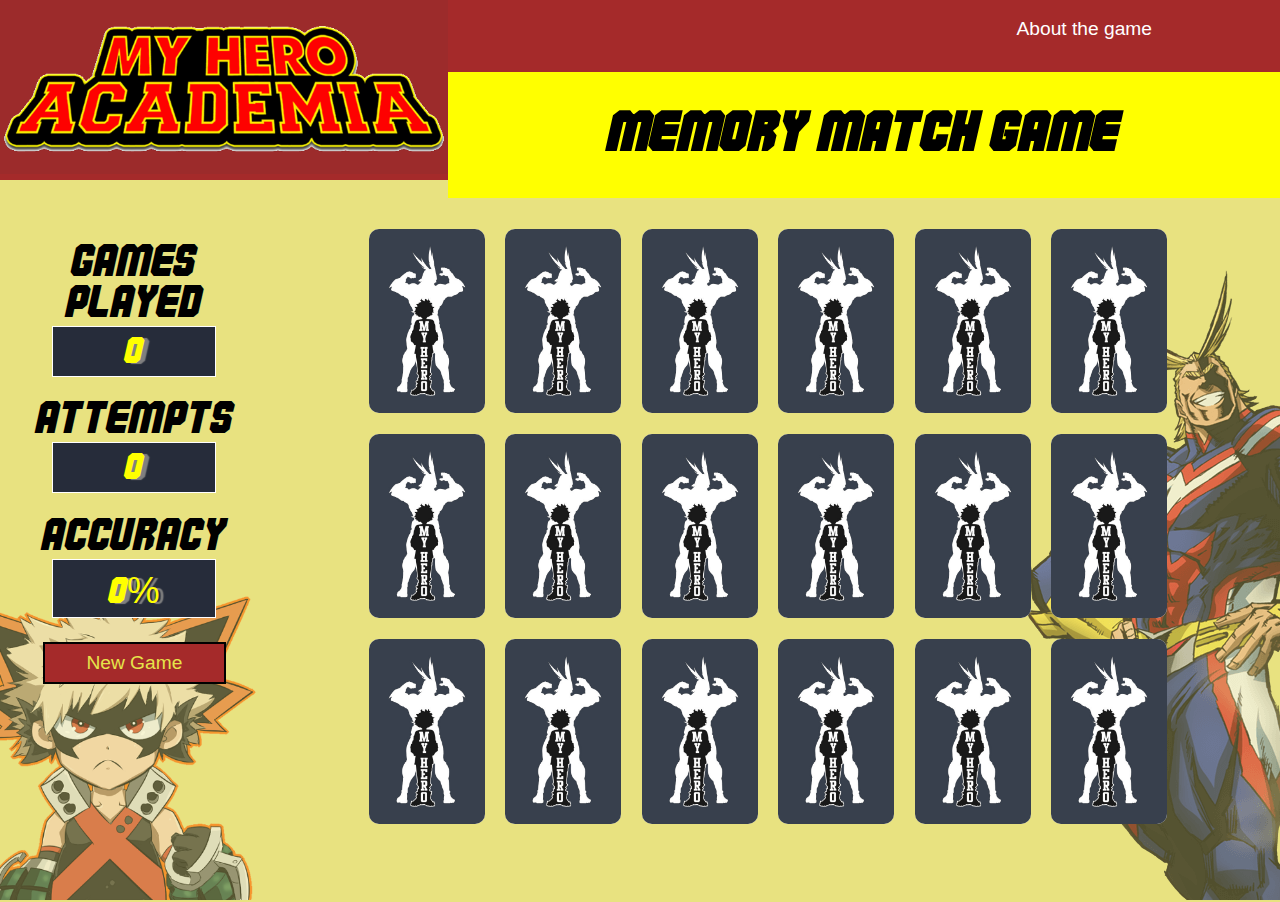
<file: index.html>
<!DOCTYPE html>
<html lang="en">
<head>
    <meta charset="UTF-8">
    <meta name="viewport" content="width=device-width, initial-scale=1">
    <title>My Hero Academia Memory Match</title>
    <script src="https://code.jquery.com/jquery-3.3.1.js"></script>
    <script src="js/app.js"></script>
    <script src="js/main.js"></script>
    <link rel="stylesheet" href="css/style.css">
</head>
<body>
    <!-- Modal to instruct user to rotate their screen -->
    <div class="size-modal">
        <img src="images/my_hero_logo.png" alt="My hero Logo">
        <h2>Please rotate/widen your screen to play the game</h2>
    </div>

    <header class="header">
        <nav class="menu">
            <a href="about.html">About the game</a>
        </nav>
        <div class="logo">
            <img src="images/logo_maybe_trans.png" alt="">
        </div>
        <div class="title">
            <h1>Memory Match Game</h1>
        </div>
    </header>

    <main class="game-area-container">
        <section class="game-info">
            <div class="stat-container">
                <div class="games-played">
                    <div class="label">Games Played</div>
                    <div class="value"></div>
                </div>
                <div class="attempts">
                    <div class="label">Attempts</div>
                    <div class="value"></div>
                </div>
                <div class="accuracy">
                    <div class="label">Accuracy</div>
                    <div class="value"></div>
                </div>
            </div>
            <button class="reset">New Game</button>
        </section>
        
        <section class="game-container">
            <div class="game-area"></div>
        </section>
    </main>

    <!-- Background Images -->
    <div class="back-img-info"></div>
    <div class="back-img"></div>

    <!--MODAL ON  WIN-->
    <div id="winModal" class="modal">
        <div class="modal-body">
            <div class="modal-content">
                <div class="close-modal">X</div>
                <div class="modal-text">YOU WIN!</div>
                <div class="win-img">
                    <img src="images/allmight_thumbsup.gif" alt="thumbs up" class="allmight-thumb">
                </div>
                <button class="reset replay">Play Again</button>
            </div>
        </div>
    </div>
</body>
</html>
</file>
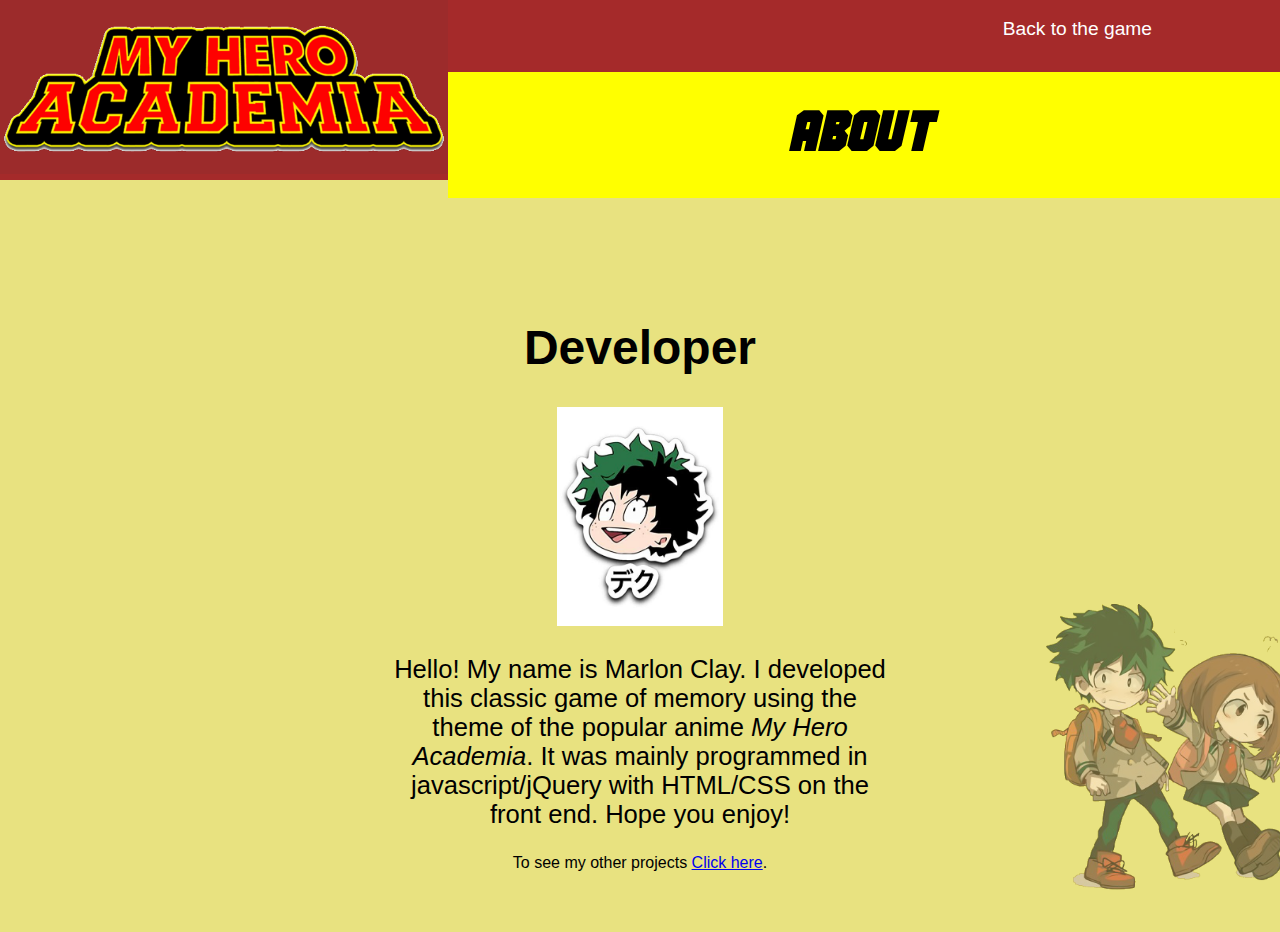
<file: about.html>
<!DOCTYPE html>
<html lang="en">
    <head>
        <meta charset="UTF-8">
        <title>About</title>
        <script src="http://code.jquery.com/jquery-3.3.1.js"></script>
        <link rel="stylesheet" href="css/style.css">
    </head>
    <body>
        <div class="size-modal">
            <img src="images/my_hero_logo.png" alt="My hero Logo">
            <h2>Please rotate/widen your screen to play the game</h2>
        </div>
        
        <header class="header">
            <nav class="menu">
                <a href="index.html">Back to the game</a>
            </nav>
            <div class="logo">
                <img src="images/logo_maybe_trans.png" alt="">
            </div>
            <div class="title">
                <h1>About</h1>
            </div>
        </header>

        <main class="game-area-container">
            <div class="about-section">
                <h1>Developer</h1>
                <img src="images/medalmater2_deku_face.jpg" alt="Profile Photo">
                <p class="description">
                    Hello! My name is Marlon Clay. I developed this classic game of memory using the theme of the popular anime <em>My Hero Academia</em>. It was mainly programmed in javascript/jQuery with HTML/CSS on the front end. Hope you enjoy!
                </p>
                <p>
                    To see my other projects <a href="http://github.com/luciousmc">Click here</a>.
                </p>
            </div>
        </div>
    <div class="back-img-deku"></div>

    </body>
</html>
</file>
<file: css/style.css>
@font-face {
    font-family: commando;
    src: url('../resources/commando.ttf')
}
body {
    background: #e8e280;
    margin: 0;
}

.header {
    white-space: nowrap;
    font-size: 0;
    height: 20vh;
    background-color: brown;
}
.menu {
    text-align: right;
    position: absolute;
    right: 10%;
    top: 2%;
}
.menu a {
    font-family: arial;
    font-size: 1.2rem;
    color: white;
    position: relative;
    text-decoration: none;
}
.menu a:hover {
    color: yellow;
    text-decoration: underline;
}
.logo, .title {
    display:inline-block;
    font-size: 1rem;
}
.logo {
    width: 35%;
}
.logo img {
    display: block;
    width: 30vw;
    margin: auto;
}
.title {
    position: relative;
    top: 40%;
    vertical-align: top;
    width: 65%;
    background-color: yellow;
}
.title h1 {
    font-family: commando, arial, sans;
    font-size: 3.5rem;
    text-align: center;
}
.game-area-container {
    font-size: 0;
    height: 80vh;
}

.game-info, .game-container {
    font-size: 1rem;
    margin: 0;
    display: inline-block;
}
.game-info {
    width: 20%;
    vertical-align: top;
    height: 75%;
    font-family: commando, arial, sans;
    padding-top: 5%;
    padding-left: 1%;
    -webkit-box-sizing: border-box;
    -moz-box-sizing: border-box;
    box-sizing: border-box; 
}
.game-container {
    padding-top: 3%;
    width: 80%;
    height: 95%;
}
.game-area {
    width: 80%;
    margin: auto;
    height: 90%;
}
.card-container {
    width: 16.66%;
    height: 33.33%;
    float:left;
}
.card {
    position: relative;
    width: 85%;
    height: 90%;
    top: 5%;
    left: 7.5%;
    cursor: pointer;
}
.allmight-weak, .allmight, .deku, .allmight-weak, .endeavor,
.ochaco, .shota, .shota-glasses, .todoroki, .tsuyu, .katsuki, .back {
    position: absolute;
    top: 0;
    left: 0;
    width: 100%;
    height: 100%;
    -webkit-border-radius: 10px;
    -moz-border-radius: 10px;
    border-radius: 10px;
}
.allmight-weak, .allmight, .deku, .allmight-weak, .endeavor,
.ochaco, .shota, .shota-glasses, .todoroki, .tsuyu, .katsuki {
    transition: .2s
}
.allmight-weak:hover , .allmight:hover, .deku:hover, .allmight-weak:hover, 
.endeavor:hover, .ochaco:hover, .shota:hover, .shota-glasses:hover,
.todoroki:hover, .tsuyu:hover, .katsuki:hover, .back:hover{
    transform: scale(1.1);
}

.inside-border {
    position: relative;
    top: 2.5%;
    left: 2.5%;
    width: 95%;
    height: 95%;
    border: 1px solid lightgrey;
    -webkit-border-radius: 10px;
    -moz-border-radius: 10px;
    border-radius: 10px;
}

.back {
    background: url('../images/cardback_maybe_trans.png') #262c3a no-repeat center center;
    background-size: cover;
}
.matched ~ .back{
    display:none;
}
.back-img, .back-img-info {
    position: absolute;
    opacity: .65;
}
.back-img {
    height: 70%;
    width: 20%;
    background-size: cover;
    background: url('../images/background2_allmightrans.png') no-repeat;
    right: 0;
    bottom: 0;
    z-index: -1;
}
.back-img-info {
    background: url('../images/background2_katsuki_trans.png') no-repeat top right;
    -webkit-background-size: cover;
    background-size: cover;
    height: 35%;
    width: 22%;
    left: 0;
    bottom: 0;
    z-index: -2;
}
.games-played, .attempts, .accuracy {
    font-size: 5vh;
    text-align: center;
    margin-bottom: 10%;
}

.attemptNum, .playedNum, .accuracyNum {
    font-size: 2.3rem;
    background-color: #262c3a;
    color: yellow;
    text-shadow: 5px 1px 1px gray;
    margin: auto;
    width: 65%;
    padding: 10px 2px 5px 2px;
    border: 1px solid white;
}
button.reset {
    background-color: #a52a2a;
    border: 2px solid black;
    color: #e6e44a;
    display: block;
    font-size: 1.2rem;
    width: 75%;
    margin: auto;
    padding: 8px;
}
button.reset:hover {
    cursor: pointer;
    color: whitesmoke;
    background-color: #f77676
}
.matched {
    pointer-events: none;
    box-shadow: 0 0 5px 5px maroon;
}
.matched:hover {
    cursor: auto;
}
.about-section {
    font-size: 1rem;
    margin: auto;
    width: 65%;
    height: 80%;
    font-family: sans-serif;
    position: relative;
    top: 15%;
    text-align: center;
}
.about-section h1 {
    font-size: 3rem;
}
.about-section img {
    width: 20%;
}
.about-section p {
    width: 60%;
    margin: 25px auto;
}
.description {
    font-size: 1.6rem;
}
.back-img-deku {
    position: absolute;
    opacity: .6;
    height: 35%;
    width: 20%;
    background: url('../images/deku_tsuyu_trans.png') no-repeat;
    background-size: cover;
    right: 0;
    bottom: 0;
}
.modal {
    display: none;
    color: white;
    height: 100%;
    width: 100%;
    position: fixed;
    top: 0;
    left: 0;
    background-color: rgba(0,0,0,0.65);
    z-index: 1;
}
.modal-body {
    width: 50%;
    padding: 15px;
    background:#0b634d;
    border: 5px solid whitesmoke;
    position: absolute;
    top: 50%;
    left: 50%;
    transform: translate(-50%, -50%);
}
.close-modal {
    font-size: 1.5rem;
    font-family: arial;
    position: absolute;
    right: 2%;
    padding: 5px 8px;
    border: 1px solid white;
}
    .close-modal:hover {
        cursor: pointer;
        background: white;
        color: black;
    }
.win-img {
    width: 80%;
    margin: auto;
    text-align: center;
}
.allmight-thumb {
    width: 50%;
}
.modal-text {
    font-size: 2.5rem;
    font-family: verdana;
    text-align: center;
    margin-bottom: 15px;
}
button.replay {
    margin-top: 15px;
    width: 30%;
}
.size-modal {
    position: absolute;
    display: none;
    background-color: #262c3a;
    width: 100vw;
    height: 100%;
    z-index: 10;
    justify-content: center;
    align-items: center;
    flex-direction: column;
}
.size-modal h2{
    font-family: verdana;
    text-align: center;
    color: beige;
    font-size: 2em;
}
.size-modal img {
    width: 50%;
}

@media only screen and (max-width: 1300px){
    .logo img {
        width: 35vw;
    }
}

@media only screen and (max-width: 1000px){
    .logo {
        width: 45%;
    }
    div.title {
        width: 55%;
    }
    .title h1 {
        font-size: 2.5rem;
    }
    .game-container {
        padding-top: 4%;
    }
    .game-area {
        width: 90%;
    }
    .game-info {
        text-align: center;
    }
    .attemptNum, .playedNum, .accuracyNum{
        font-size: 1.8rem;
    }
    div.stat-container {
        display: inline-block;
        width: 70%;
    }
    .games-played, .attempts, .accuracy {
        font-size: 1.3rem;
    }
    button.reset {
        padding: 3%;
    }
}

@media only screen and (max-width: 736px){
    .header {
        height: auto;
    }
    div.logo, div.title {
        display: block;
        width: 100%;
    }
    div.logo {
        padding-top: 0;
    }
    div.logo img {
        width: 30%;
    }
    div.title {
        top: 0;
    }
    div.title h1 {
        font-size: 1.5rem;
        margin-top: 0;
        padding: 5px;
    }
    nav.menu a {
        font-size: .8rem;
    }
    .game-container, .game-area {
        height: 100%;
    }
    .attemptNum, .playedNum, .accuracyNum {
        font-size: 1.5rem;
    }
    button.reset {
        width: 90%;
        font-size: 1rem;
    }
    .back-img {
        background-size: contain;
        position: fixed;
        right: 0px;
        bottom: 0px;
    }
    .back-img-info {
        display: none;
    }
    .about-section p.description {
        font-size: 2rem;
    }
}

@media only screen and (orientation: portrait){
    .size-modal {
        display: flex;
    }
}
</file>
